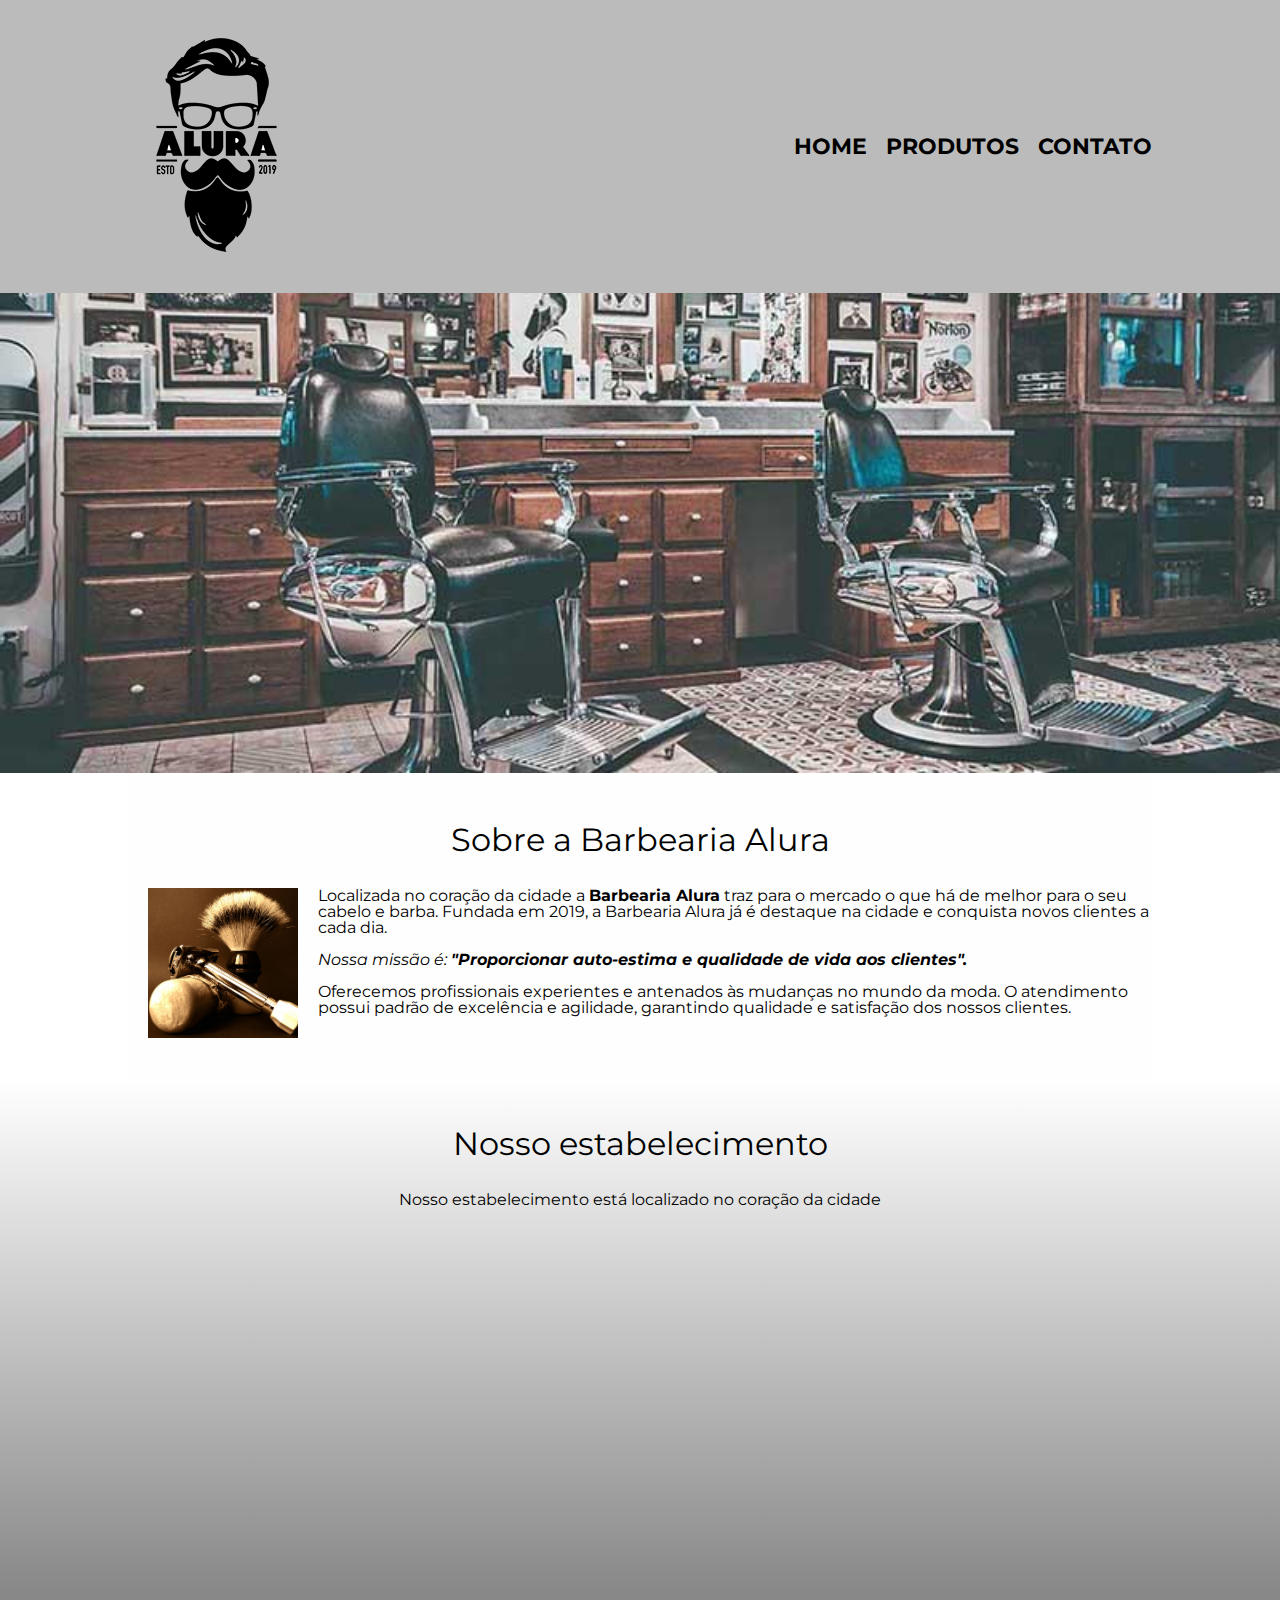
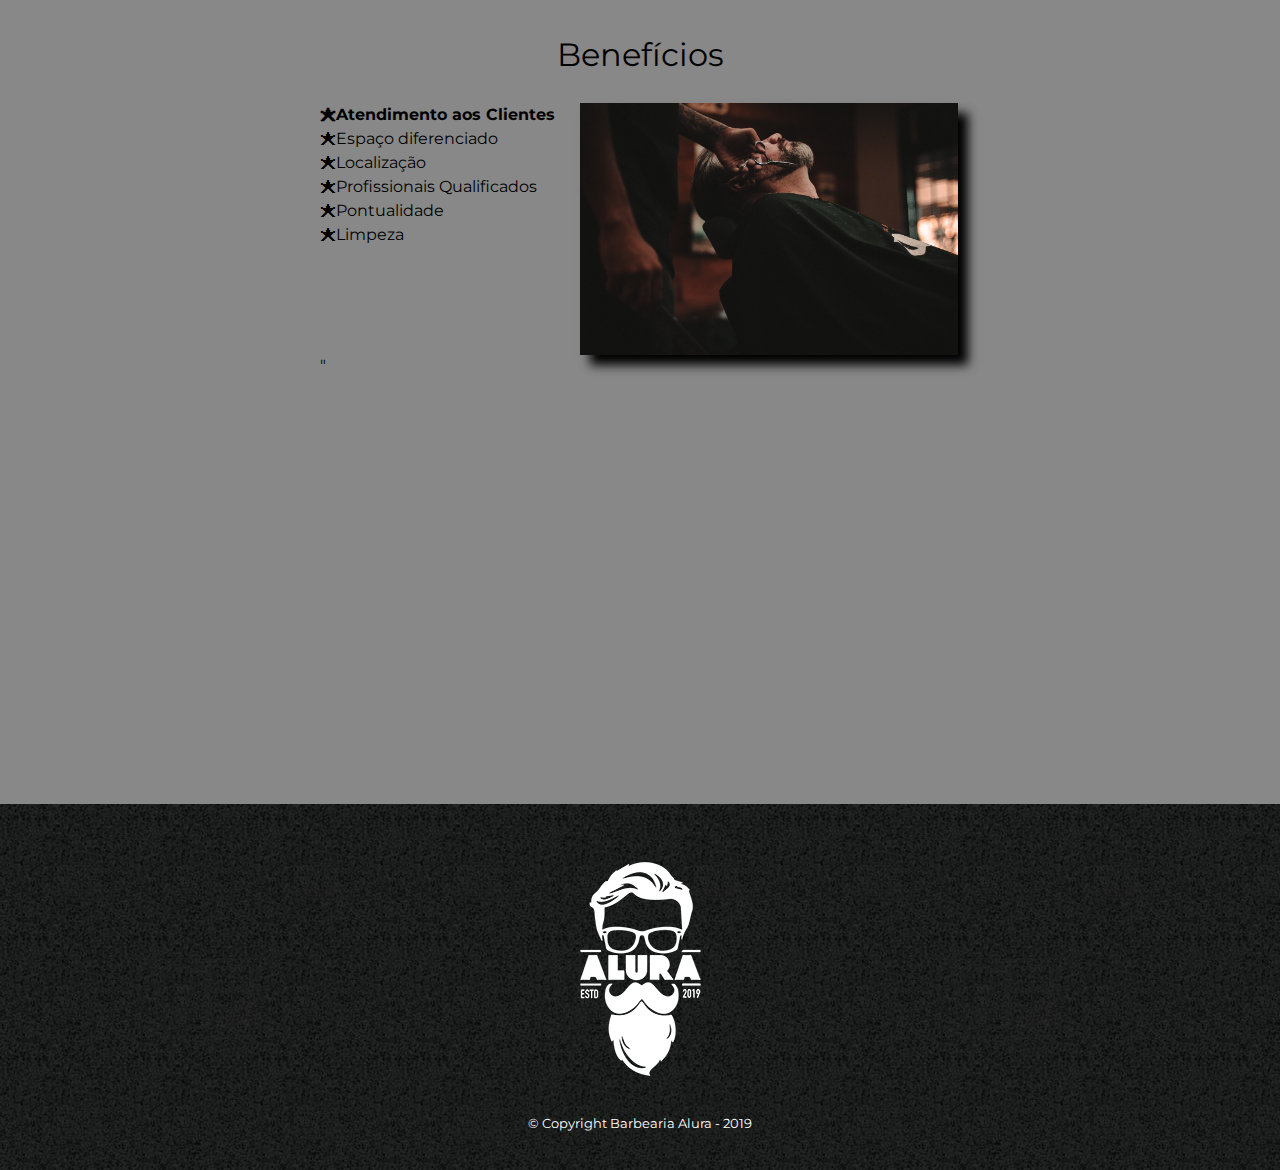
<file: src/index.html>
<!DOCTYPE html>
<html lang="pt-br">
  <head>
    <meta charset="UTF-8">
    <meta name="viewport" content="width=device-width, initial-scale=1.0">

    <title>Barbearia Alura</title>

    <link rel="stylesheet" href="./styles/reset.css">
    <link rel="stylesheet" href="./styles/style.css">
    <link href="https://fonts.googleapis.com/css?family=Montserrat&display=swap" rel="stylesheet">
  </head>

  <body>
    <header>
      <div class="caixa">
        <h1><img src="./assets/images/logo.png" /></h1>

        <nav>
          <ul>
            <li><a href="index.html">Home</a></li>
            <li><a href="produtos.html">Produtos</a></li>
            <li><a href="contato.html">Contato</a></li>
          </ul>
        </nav>
      </div>
    </header>

    <img class="banner" src="./assets/images/banner.jpg" />

    <main>
      <section class="principal">
        <h2 class="titulo-principal">Sobre a Barbearia Alura</h2>

        <img class="utensilios" src="./assets/images/utensilios.jpg" alt="Utensílios" />

        <p>Localizada no coração da cidade a <strong>Barbearia Alura</strong> traz para o mercado o que há de melhor para o seu cabelo e barba. Fundada em 2019, a Barbearia Alura já é destaque na cidade e conquista novos clientes a cada dia.</p>

        <p id="missao"><em>Nossa missão é: <strong>"Proporcionar auto-estima e qualidade de vida aos clientes".</strong></em></p>

        <p>Oferecemos profissionais experientes e antenados às mudanças no mundo da moda. O atendimento possui padrão de excelência e agilidade, garantindo qualidade e satisfação dos nossos clientes.</p>
      </section>

      <section class="mapa">
        <h3 class="titulo-principal">Nosso estabelecimento</h3>

        <p>Nosso estabelecimento está localizado no coração da cidade</p>

        <div class="mapa-conteudo">
          <iframe src="https://www.google.com/maps/embed?pb=!1m18!1m12!1m3!1d14625.793842847399!2d-46.64121943022458!3d-23.588244300000003!2m3!1f0!2f0!3f0!3m2!1i1024!2i768!4f13.1!3m3!1m2!1s0x94ce5a2b2ed7f3a1%3A0xab35da2f5ca62674!2sCaelum%20-%20Escola%20de%20Tecnologia!5e0!3m2!1spt-BR!2sbr!4v1614576307529!5m2!1spt-BR!2sbr" width="100%" height="300" style="border:0;" allowfullscreen="" loading="lazy"></iframe>
        </div>
      </section>

      <section class="beneficios">
        <h3 class="titulo-principal">Benefícios</h3>

        <div class="conteudo-beneficios">
          <ul class="lista-beneficios">
            <li class="itens">Atendimento aos Clientes</li>
            <li class="itens">Espaço diferenciado</li>
            <li class="itens">Localização</li>
            <li class="itens">Profissionais Qualificados</li>
            <li class="itens">Pontualidade</li>
            <li class="itens">Limpeza</li>
          </ul>

          <img src="./assets/images/beneficios.jpg" class="imagem-beneficios" />"
        </div>

        <div class="video">
          <iframe width="100%" height="315" src="https://www.youtube.com/embed/wcVVXUV0YUY" frameborder="0" allow="accelerometer; autoplay; encrypted-media; gyroscope; picture-in-picture" allowfullscreen></iframe>
        </div>
      </section>
    </main>

    <footer>
      <img src="./assets/images/logo-branco.png">
      <p class="copyright">&copy; Copyright Barbearia Alura - 2019</p>
    </footer>
  </body>
</html>
</file>
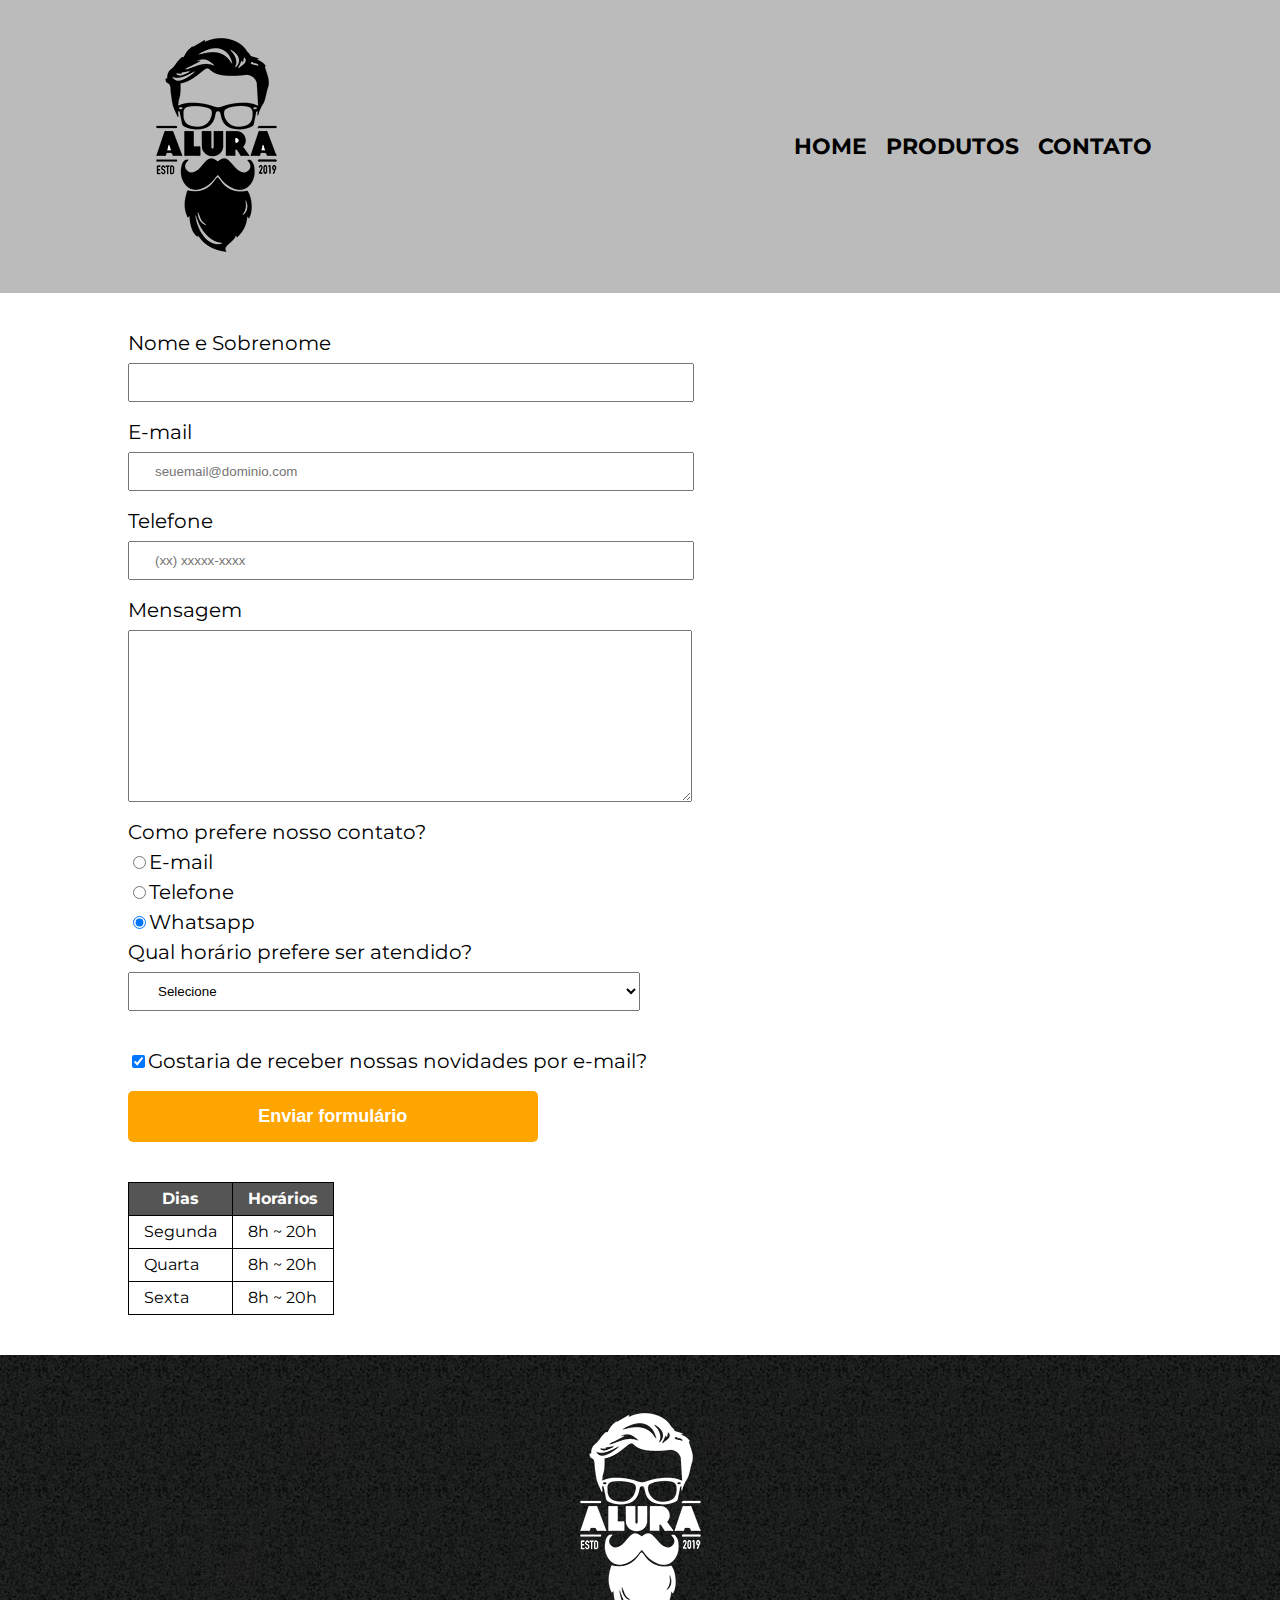
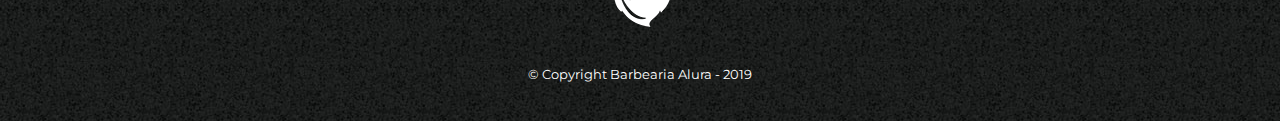
<file: src/contato.html>
<!DOCTYPE html>
<html lang="pt-br">
  <head>
    <meta charset="UTF-8">
    <meta name="viewport" content="width=device-width, initial-scale=1.0">

    <title>Contato - Barbearia Alura</title>

    <link rel="stylesheet" href="./styles/reset.css">
    <link rel="stylesheet" href="./styles/style.css">
    <link href="https://fonts.googleapis.com/css?family=Montserrat&display=swap" rel="stylesheet">
  </head>

  <body>
    <header>
      <div class="caixa">
        <h1><img src="./assets/images/logo.png" /></h1>

        <nav>
          <ul>
            <li><a href="index.html">Home</a></li>
            <li><a href="produtos.html">Produtos</a></li>
            <li><a href="contato.html">Contato</a></li>
          </ul>
        </nav>
      </div>
    </header>

    <main class="conteudo-contato">
      <form>
        <label for="nomesobrenome">Nome e Sobrenome</label>
        <input type="text" id="nomesobrenome" class="input-padrao" required>

        <label for="email">E-mail</label>
        <input type="email" id="email" class="input-padrao" required placeholder="seuemail@dominio.com">

        <label for="telefone">Telefone</label>
        <input type="tel" id="telefone" class="input-padrao" required placeholder="(xx) xxxxx-xxxx">

        <label for="mensagem">Mensagem</label>
        <textarea cols="70" rows="10" id="mensagem" class="input-padrao" required></textarea>

        <fieldset>
          <legend>Como prefere nosso contato?</legend>

          <label for="radio-email"><input type="radio" name="contato" value="email" id="radio-email">E-mail</label>

          <label for="radio-telefone"><input type="radio" name="contato" value="telefone" id="radio-telefone">Telefone</label>

          <label for="radio-whatsapp"><input type="radio" name="contato" value="whatsapp" id="radio-whatsapp" checked>Whatsapp</label>
        </fieldset>

        <fieldset>
          <legend>Qual horário prefere ser atendido?</legend>
          <select class="input-padrao">
            <option>Selecione</option>
            <option>Manhã</option>
            <option>Tarde</option>
            <option>Noite</option>
          </select>
        </fieldset>

        <label class="checkbox"><input type="checkbox" checked>Gostaria de receber nossas novidades por e-mail?</label>

        <input type="submit" value="Enviar formulário" class="enviar">
      </form>

      <table>
        <thead>
          <tr>
            <th>Dias</th>
            <th>Horários</th>
          </tr>
        </thead>

        <tbody>
          <tr>
            <td>Segunda</td>
            <td>8h ~ 20h</td>
          </tr>

          <tr>
            <td>Quarta</td>
            <td>8h ~ 20h</td>
          </tr>

          <tr>
            <td>Sexta</td>
            <td>8h ~ 20h</td>
          </tr>
        </tbody>
      </table>
    </main>

    <footer>
      <img src="./assets/images/logo-branco.png" alt="Logo da Barbearia Alura" />
      <p class="copyright">&copy; Copyright Barbearia Alura - 2019</p>
    </footer>
  </body>
</html>
</file>
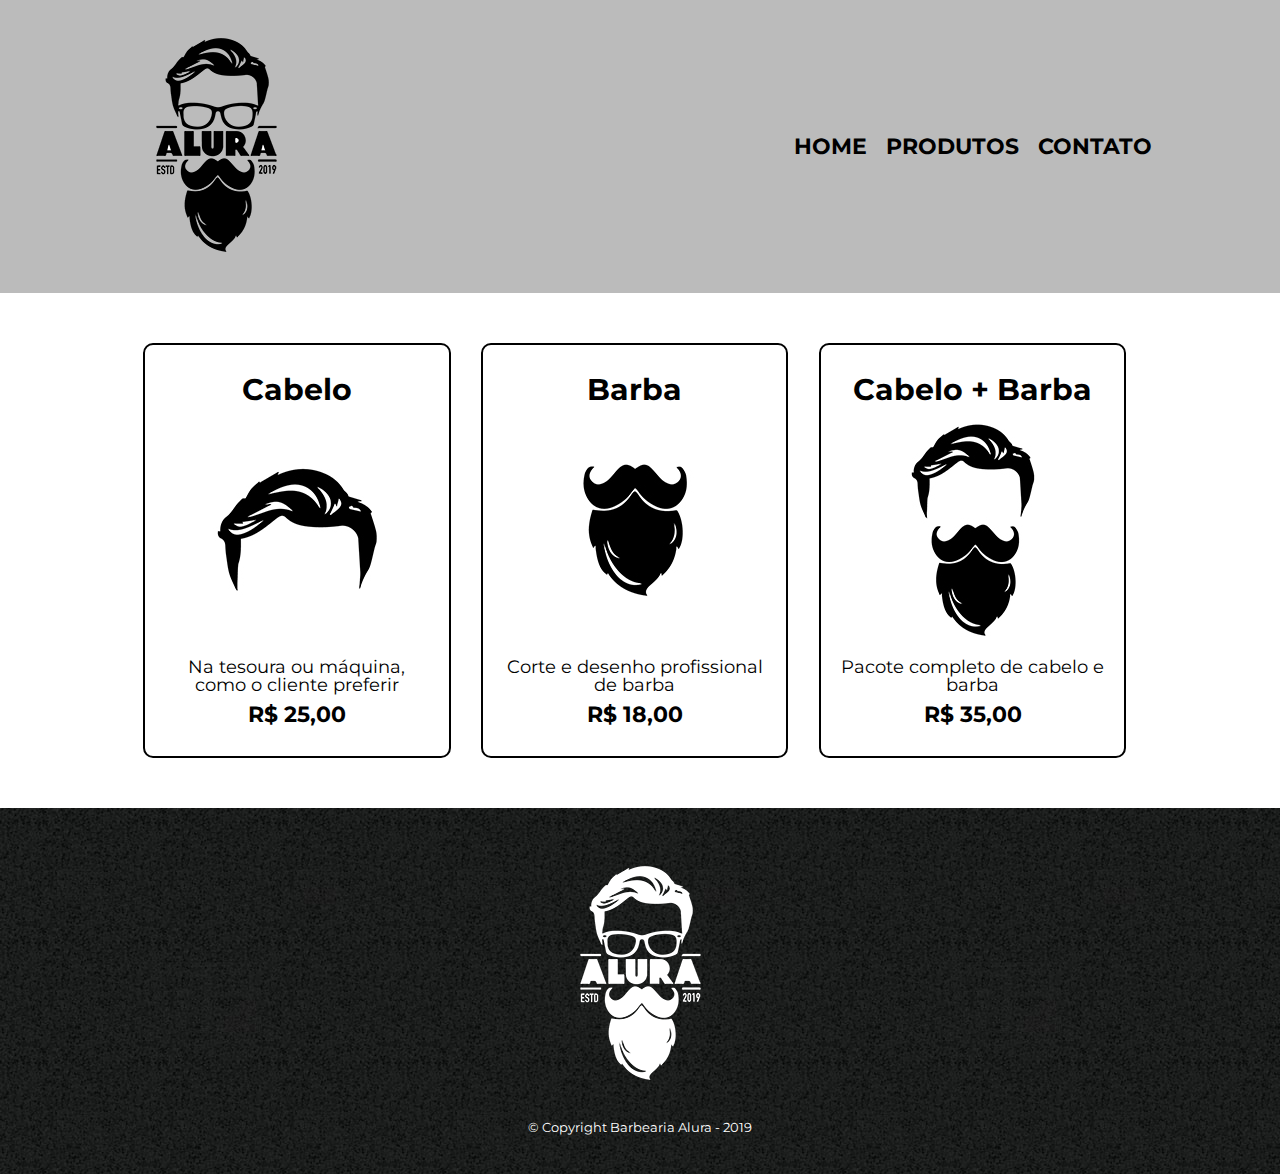
<file: src/produtos.html>
<!DOCTYPE html>
<html lang="pt-br">
  <head>
    <meta charset="UTF-8">
    <meta name="viewport" content="width=device-width, initial-scale=1.0">

    <title>Produtos - Barbearia Alura</title>

    <link rel="stylesheet" href="./styles/reset.css">
    <link rel="stylesheet" href="./styles/style.css">
    <link href="https://fonts.googleapis.com/css?family=Montserrat&display=swap" rel="stylesheet">
  </head>

  <body>
    <header>
      <div class="caixa">
        <h1><img src="./assets/images/logo.png" /></h1>

        <nav>
          <ul>
            <li><a href="index.html">Home</a></li>
            <li><a href="produtos.html">Produtos</a></li>
            <li><a href="contato.html">Contato</a></li>
          </ul>
        </nav>
      </div>
    </header>

    <main>
      <ul class="produtos">
        <li>
          <h2>Cabelo</h2>
          <img src="./assets/images/cabelo.jpg">
          <p class="produto-descricao">Na tesoura ou máquina, como o cliente preferir</p>
          <p class="produto-preco">R$ 25,00</p>
        </li>

        <li>
          <h2>Barba</h2>
          <img src="./assets/images/barba.jpg">
          <p class="produto-descricao">Corte e desenho profissional de barba</p>
          <p class="produto-preco">R$ 18,00</p>
        </li>

        <li>
          <h2>Cabelo + Barba</h2>
          <img src="./assets/images/cabelo+barba.jpg">
          <p class="produto-descricao">Pacote completo de cabelo e barba</p>
          <p class="produto-preco">R$ 35,00</p>
        </li>
      </ul>
    </main>

    <footer>
      <img src="./assets/images/logo-branco.png">
      <p class="copyright">&copy; Copyright Barbearia Alura - 2019</p>
    </footer>
  </body>
</html>
</file>
<file: src/styles/style.css>
body {
  font-family: 'Montserrat', sans-serif;
}

header {
  padding: 20px 0;
  background: #BBBBBB;
}

.caixa {
  position: relative;
  width: 80%;
  margin: 0 auto;
  display: flex;
  align-items: center;
  justify-content: space-between;
}

nav li {
  display: inline;
  margin: 0 0 0 15px;
}

nav a {
  text-transform: uppercase;
  color: #000000;
  font-weight: bold;
  font-size: 22px;
  text-decoration: none;
}

nav a:hover {
  color: #C78C19;
  text-decoration: underline;
}

.produtos {
  width: 80%;
  margin: 0 auto;
  padding: 50px 0;
  display: flex;
}

.produtos li {
  display: inline-block;
  text-align: center;
  width: 30%;
  vertical-align: top;
  margin: 0 1.5%;
  padding: 30px 20px;
  box-sizing: border-box;
  border: 2px solid black;
  border-radius: 10px;
}

.produtos li:hover {
  border-color: #C78C19;
}

.produtos li:active {
  border-color: #088C19;
}

.produtos li:hover h2 {
  font-size: 32px;
}

.produtos h2 {
  font-size: 30px;
  font-weight: bold;
}

.produto-descricao {
  font-size: 18px;
}

.produto-preco {
  font-size: 22px;
  font-weight: bold;
  margin: 10px 0 0;
}

footer {
  text-align: center;
  background-image: url(../assets/images/bg.jpg);
  padding: 40px 0;
}

.copyright {
  color: #FFFFFF;
  font-size: 13px;
  margin: 20px 0 0;
}

.conteudo-contato {
  width: 80%;
  margin: 0 auto
}

form {
  margin: 40px 0;
}

form label, form legend {
  display: block;
  font-size: 20px;
  margin: 0 0 10px;
}

.input-padrao {
  display: block;
  margin: 0 0 20px;
  padding: 10px 25px;
  width: 50%;
}

.checkbox {
  margin: 20px 0;
}

.enviar {
  width: 40%;
  padding: 15px 0;
  background: orange;
  color: #FFFFFF;
  font-weight: bold;
  font-size: 18px;
  border: none;
  border-radius: 5px;
  transition: 1s all;
  cursor: pointer;
}

.enviar:hover {
  background: orangered;
  transform: scale(1.2);
}

table {
  margin: 20px 0 40px;
}

thead {
  background: #555555;
  color: white;
  font-weight: bold;
}

td, th {
  border: 1px solid #000000;
  padding: 8px 15px;
}

/* CSS da pagina inicial */

.banner {
  width: 100%;
}

.principal {
  padding: 3em 0;
  background: #FEFEFE;
  width: 80%;
  margin: 0 auto;
}

.titulo-principal {
  text-align: center;
  font-size: 2em;
  margin: 0 0 1em;
  clear: left;
}

.principal p {
  margin: 0 0 1em;
}

.principal strong {
  font-weight: bold;
}

.principal em {
  font-style: italic;
}

.mapa {
  padding: 3em 0;
  background: linear-gradient(#FFFFFF, #888888);
}

.mapa p {
  margin: 0 0 2em;
  text-align: center;
}

.mapa-conteudo {
  width: 80%;
  margin: 0 auto;
}

.beneficios {
  padding: 3em 0;
  background: #888888;
}

.conteudo-beneficios {
  width: 640px;
  margin: 0 auto;
}

.lista-beneficios {
  width: 40%;
  margin: 0 auto;
  display: inline-block;
  vertical-align: top;
}

.imagem-beneficios {
  width: 59%;
  opacity: 1;
  transition: 400ms;
  box-shadow: 10px 10px 10px #000000;
}

.imagem-beneficios:hover {
  opacity: 0.3;
}

.itens {
  line-height: 1.5;
}

.itens:first-child {
  font-weight: bold;
}

.itens:before {
  content: "🟊"
}

.utensilios {
  width: 150px;
  float: left;
  margin: 0 20px 20px;
}

.video {
  width: 560px;
  margin: 2em auto;
}

@media screen and (max-width: 480px) {
  .caixa, .principal, .conteudo-beneficios, .mapa-conteudo, .video {
    width: auto;
  }

  h1 {
    text-align: center;
  }

  .lista-beneficios, .imagem-beneficios {
    width: 100%;
  }

  .caixa {
    flex-direction: column;
  }

  .caixa nav a {
    font-size: 16px;
  }

  .produtos {
    flex-direction: column;
  }

  .produtos li {
    width: 100%;
    margin: 0 0 30px;
  }

  .input-padrao {
    width: 80%;
  }

  .enviar {
    width: 100%;
  }

}
</file>
